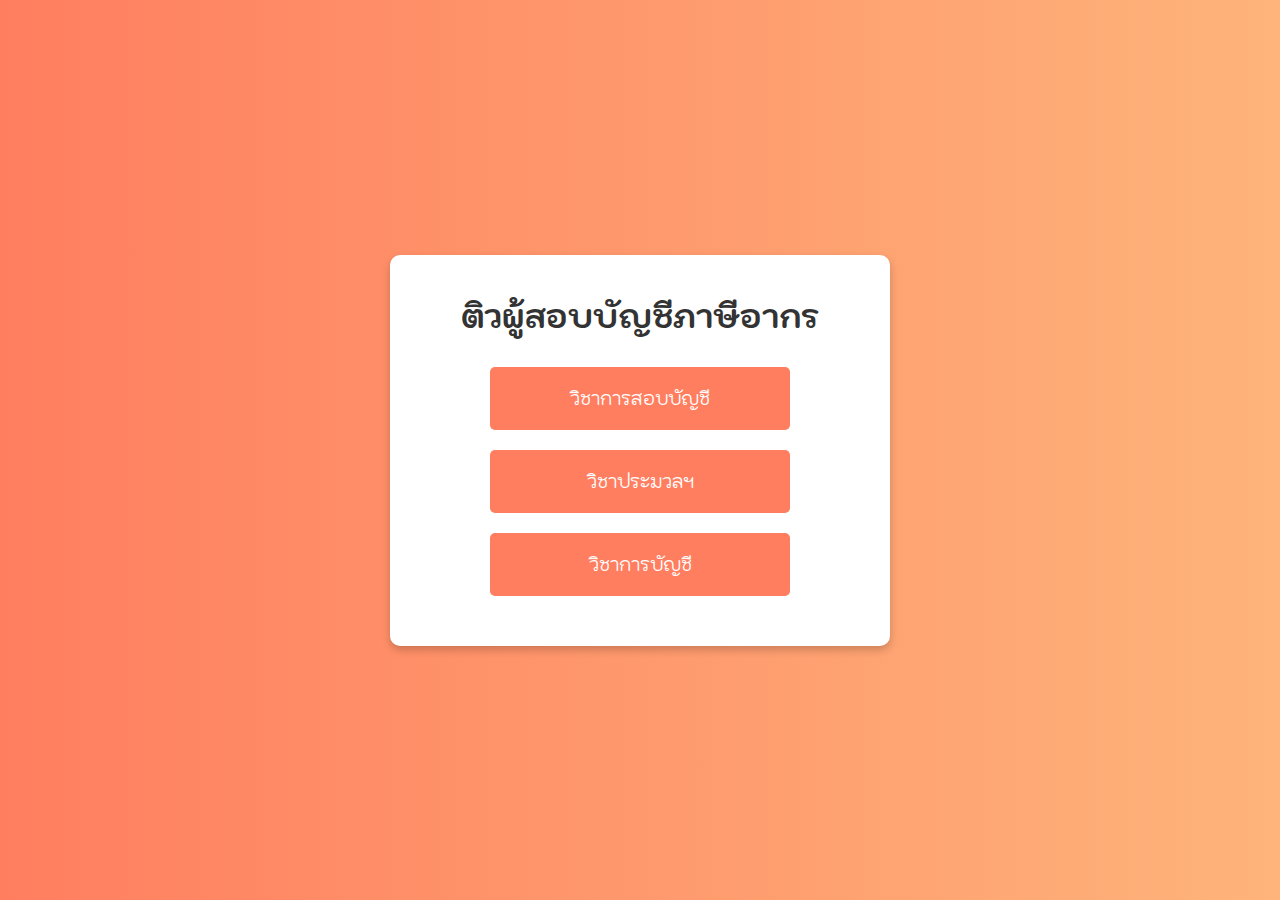
<file: index.html>
<!DOCTYPE html>
<html lang="th">
<head>
    <meta charset="UTF-8">
    <meta name="viewport" content="width=device-width, initial-scale=1.0">
    <title>ติวผู้สอบบัญชีภาษีอากร</title>
    <link rel="stylesheet" href="styles.css">
    <link href="https://fonts.googleapis.com/css2?family=Kodchasan:wght@400;700&display=swap" rel="stylesheet">
</head>
<body>
    <div class="container">
        <h1>ติวผู้สอบบัญชีภาษีอากร</h1>
        <div class="button-container">
            <button onclick="location.href='page1.html'">วิชาการสอบบัญชี</button>
            <button onclick="location.href='page2.html'">วิชาประมวลฯ</button>
            <button onclick="location.href='page3.html'">วิชาการบัญชี</button>
        </div>
    </div>
</body>
</html>
</file>
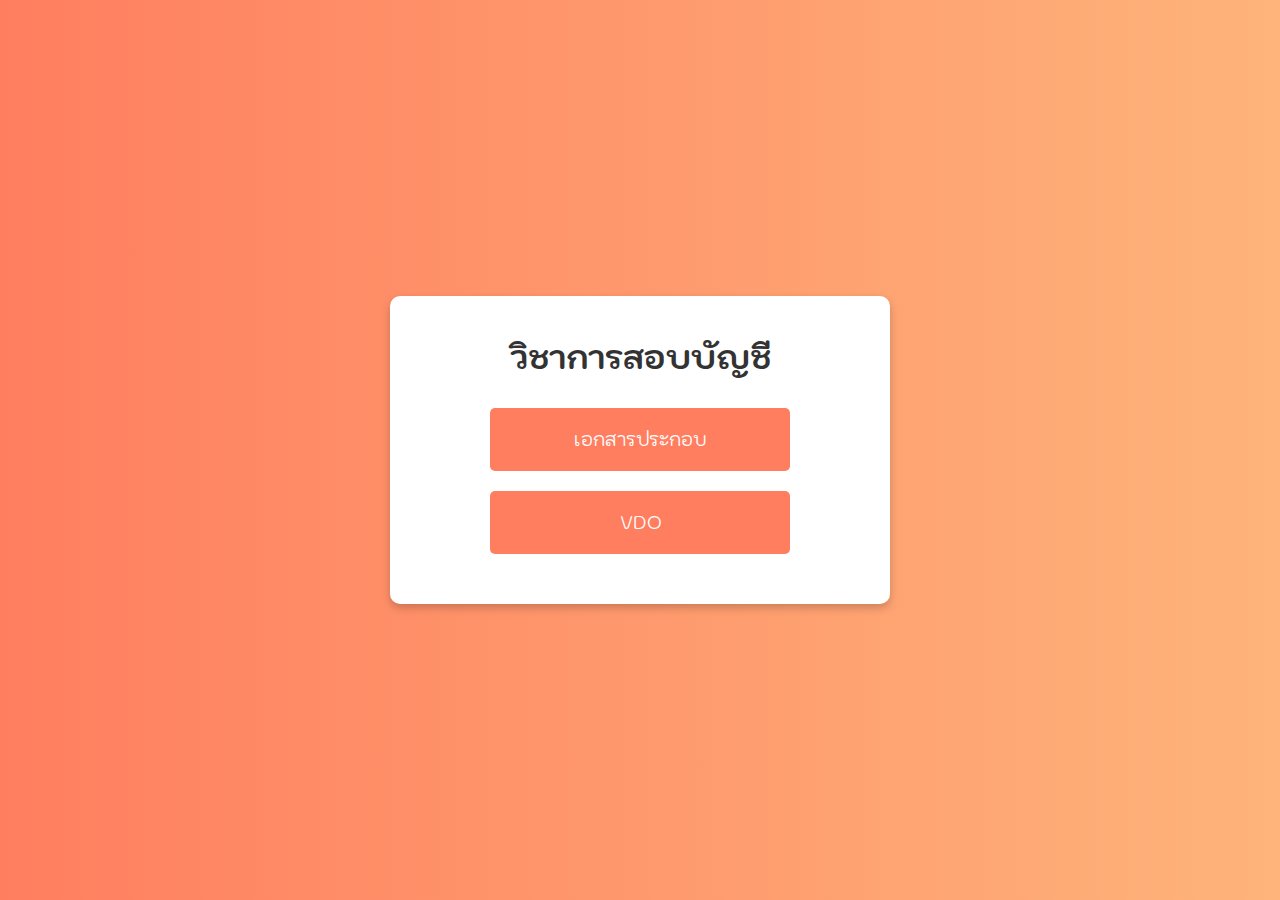
<file: page1.html>
<!DOCTYPE html>
<html lang="th">
<head>
    <meta charset="UTF-8">
    <meta name="viewport" content="width=device-width, initial-scale=1.0">
    <title>วิชาการสอบบัญชี</title>
    <link rel="stylesheet" href="styles.css">
    <link href="https://fonts.googleapis.com/css2?family=Kodchasan:wght@400;700&display=swap" rel="stylesheet">
</head>
<body>
    <div class="container">
        <h1>วิชาการสอบบัญชี</h1>
        <div class="button-container">
            <button onclick="location.href='pdf1.html'">เอกสารประกอบ</button>
            <button onclick="location.href='vdo1.html'">VDO</button>
        </div>
    </div>
</body>
</html>
</file>
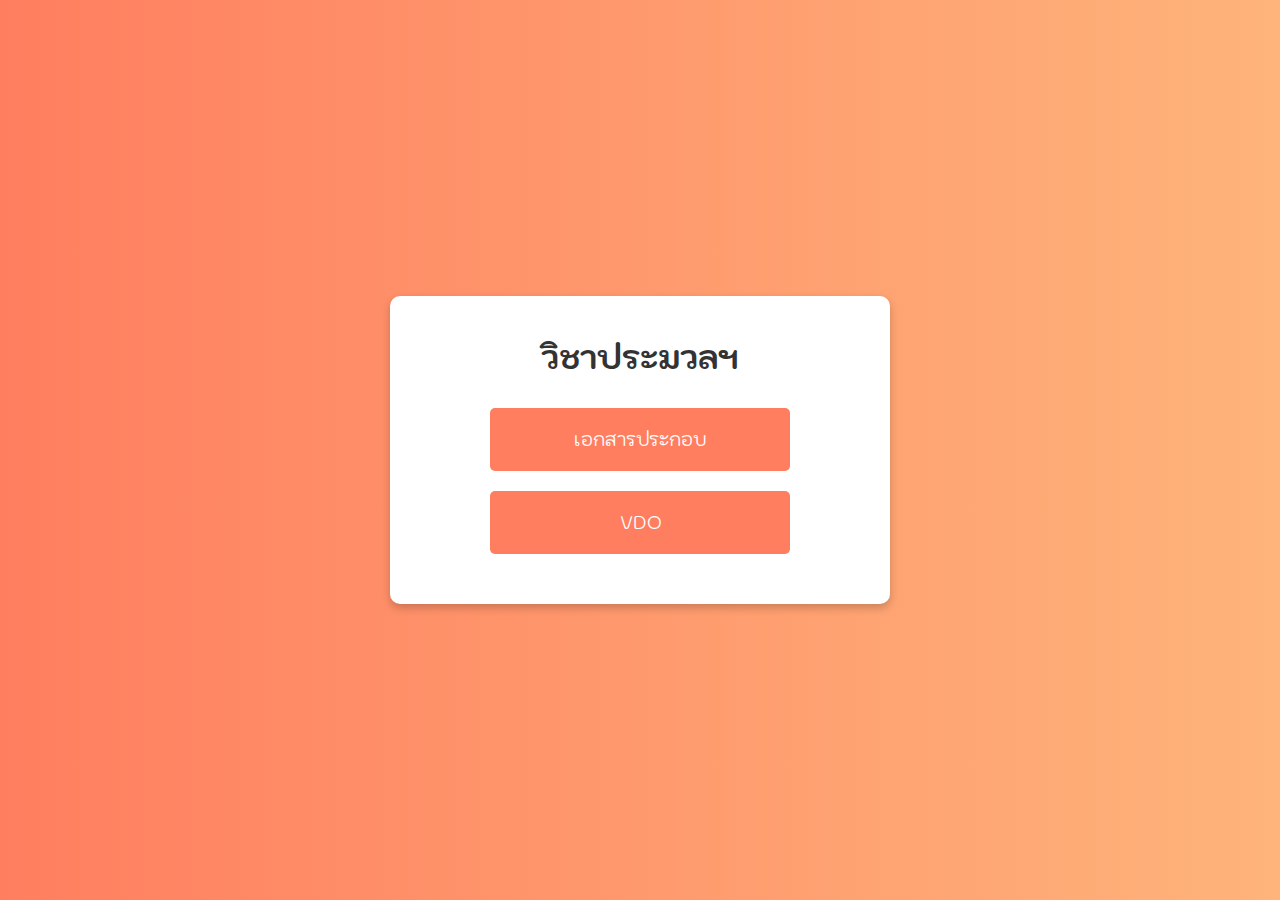
<file: page2.html>
<!DOCTYPE html>
<html lang="th">
<head>
    <meta charset="UTF-8">
    <meta name="viewport" content="width=device-width, initial-scale=1.0">
    <title>วิชาประมวลฯ</title>
    <link rel="stylesheet" href="styles.css">
    <link href="https://fonts.googleapis.com/css2?family=Kodchasan:wght@400;700&display=swap" rel="stylesheet">
</head>
<body>
    <div class="container">
        <h1>วิชาประมวลฯ</h1>
        <div class="button-container">
            <button onclick="location.href='pdf2.html'">เอกสารประกอบ</button>
            <button onclick="location.href='vdo2.html'">VDO</button>
        </div>
    </div>
</body>
</html>
</file>
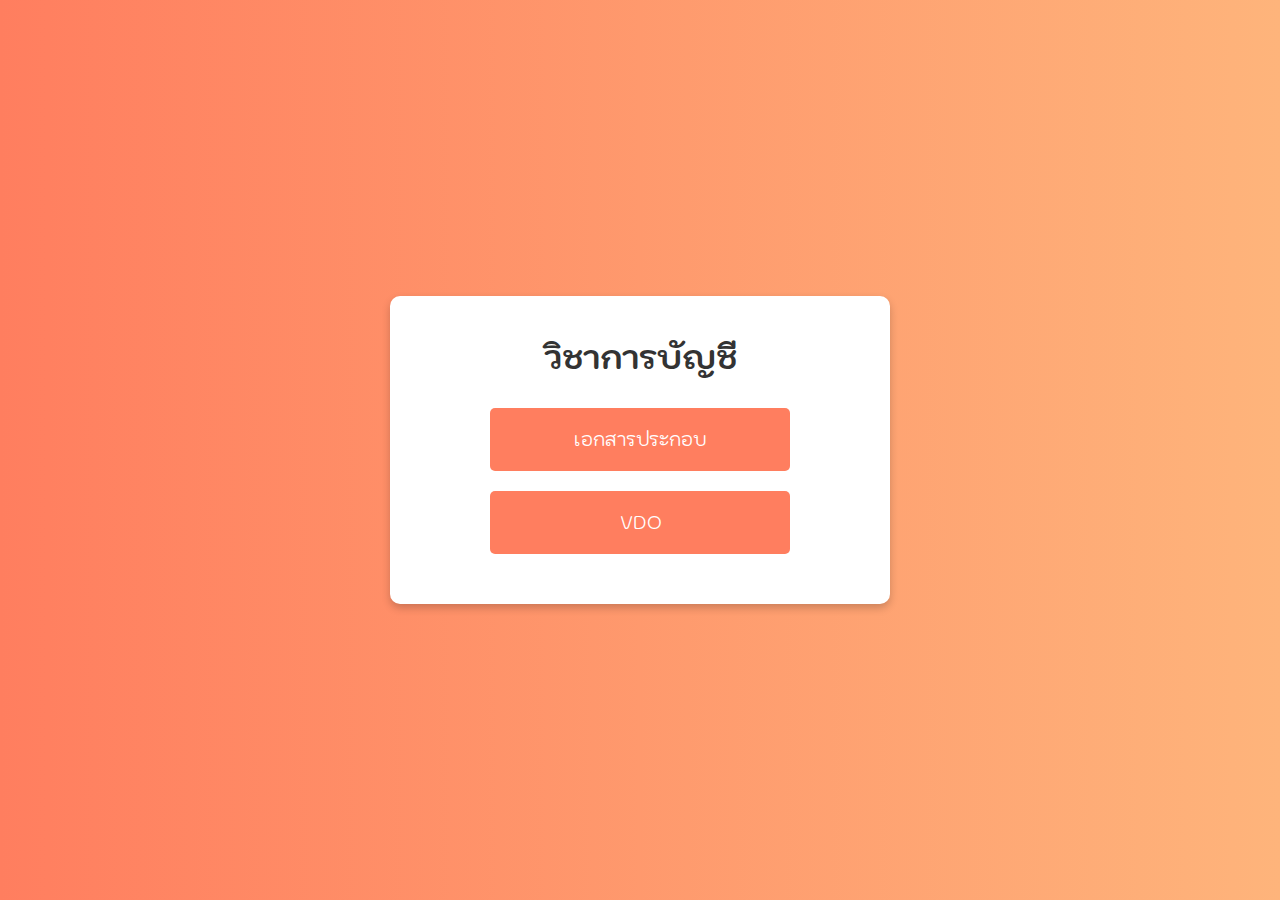
<file: page3.html>
<!DOCTYPE html>
<html lang="th">
<head>
    <meta charset="UTF-8">
    <meta name="viewport" content="width=device-width, initial-scale=1.0">
    <title>วิชาการบัญชี</title>
    <link rel="stylesheet" href="styles.css">
    <link href="https://fonts.googleapis.com/css2?family=Kodchasan:wght@400;700&display=swap" rel="stylesheet">
</head>
<body>
    <div class="container">
        <h1>วิชาการบัญชี</h1>
        <div class="button-container">
            <button onclick="location.href='pdf3.html'">เอกสารประกอบ</button>
            <button onclick="location.href='vdo3.html'">VDO</button>
        </div>
    </div>
</body>
</html>
</file>
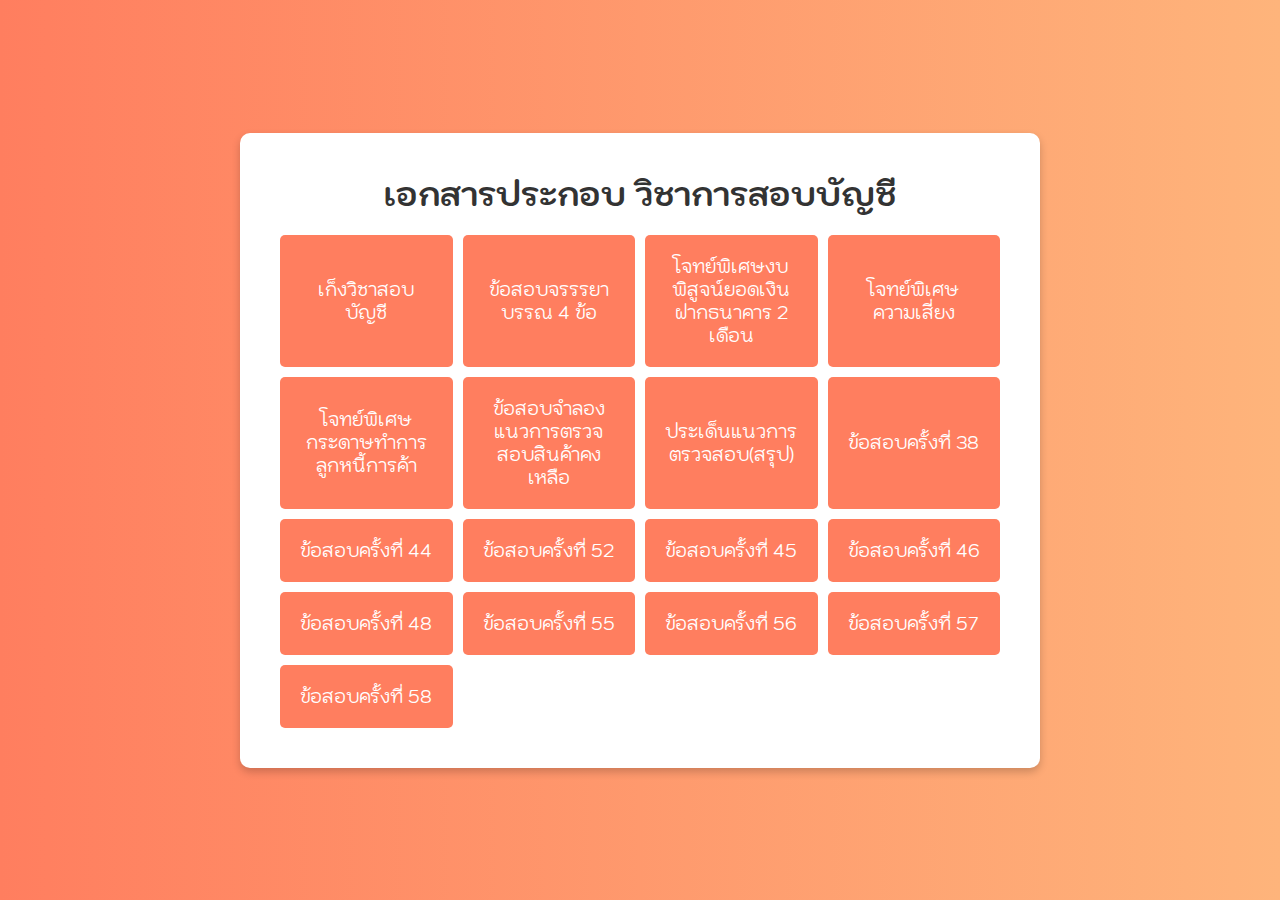
<file: pdf1.html>
<!DOCTYPE html>
<html lang="th">
<head>
    <meta charset="UTF-8">
    <meta name="viewport" content="width=device-width, initial-scale=1.0">
    <title>เอกสารประกอบ วิชาการสอบบัญชี</title>
    <link rel="stylesheet" href="styles_pdf.css">
    <link href="https://fonts.googleapis.com/css2?family=Kodchasan:wght@400;700&display=swap" rel="stylesheet">
</head>
<body>
    <div class="container">
        <h1>เอกสารประกอบ วิชาการสอบบัญชี</h1>
        <div class="button-container">
            <button id="6">เก็งวิชาสอบบัญชี</button>
            <button id="5">ข้อสอบจรรรยาบรรณ 4 ข้อ</button>
            <button id="14">โจทย์พิเศษงบพิสูจน์ยอดเงินฝากธนาคาร 2 เดือน</button>
            <button id="16">โจทย์พิเศษความเสี่ยง </button>
            <button id="7">โจทย์พิเศษ กระดาษทำการลูกหนี้การค้า </button>
            <button id="9">ข้อสอบจำลองแนวการตรวจสอบสินค้าคงเหลือ</button>
            <button id="17">ประเด็นแนวการตรวจสอบ(สรุป) </button>
            <button id="10">ข้อสอบครั้งที่ 38</button>
            <button id="11">ข้อสอบครั้งที่ 44</button>
            <button id="18">ข้อสอบครั้งที่ 52</button>
            <button id="12">ข้อสอบครั้งที่ 45</button>
            <button id="19">ข้อสอบครั้งที่ 46</button>
            <button id="20">ข้อสอบครั้งที่ 48</button>
            <button id="1">ข้อสอบครั้งที่ 55</button>
            <button id="22">ข้อสอบครั้งที่ 56</button>
            <button id="8">ข้อสอบครั้งที่ 57</button>
            <button id="21">ข้อสอบครั้งที่ 58</button>
            
            <button id="13" style="display: none;">เอกสารติวครั้งที่ 54</button>
            <button id="15" style="display: none;">ข้อสอบครั้งที่ 52</button>
            <button id="2" style="display: none;">ข้อสอบครั้งที่ 56 รายงาน</button>
            <button id="3" style="display: none;">ข้อสอบครั้งที่ 56 จรรยาบรรณ</button>
            <button id="4" style="display: none;">ข้อสอบครั้งที่ 56 ความเสี่ยง</button>
            
        </div>
    </div>

    <script>
        const videoUrls = [
        "https://drive.google.com/file/d/1VzgCzKWGG79yNii8-6xKuxufmansxpLc/view",
        "https://drive.google.com/file/d/1w0c3zM6DVW6OZcAuUvYTL-KAsshWs6_U/view",
        "https://drive.google.com/file/d/1ghp0q9ZBSd-0E3Ts4aQpcJFGLMrhsYuF/view",
        "https://drive.google.com/file/d/1MMxXVufyxsWkgCOKy209a1427UmaILgn/view",
        "https://drive.google.com/file/d/1vkJFsi9tK2COKT_a3wP8Q1Y8wQm0O6-H/view",
        "https://drive.google.com/file/d/1WYh2gu4OUCx-GTwo6X5ezpjryp063iak/view",
        "https://drive.google.com/drive/folders/1sAMQ3JClDeuBp9CL-BF9laFlCfsFBf72",
        "https://drive.google.com/file/d/1Z7N1peECkqQCeq-kCs7NMmhHyaWJjBw5/view",
        "https://drive.google.com/file/d/1nN_0fP27L5r3C4qNBEDgt2cwRxpkTYvD/view",
        "https://drive.google.com/file/d/1aveBvu1m-RWo1mX-HHc4e978sbon8Oea/view",
        "https://drive.google.com/file/d/1Wni9Vl6rYutBqSRK7z86ifO-ylh-skJh/view",
        "https://drive.google.com/file/d/1LB9Xidxjy1cCSnPTrhRa6KQWe3qomsIt/view",
        "https://drive.google.com/drive/folders/131SBateUJ8EGmACAMaUGxUBtIyotIZDo",
        "https://drive.google.com/file/d/10WNDh4962IlZfrmuc554l-Prdn4cjHOa/view",
        "https://drive.google.com/file/d/10WNDh4962IlZfrmuc554l-Prdn4cjHOa/view",
        "https://drive.google.com/file/d/1vkVlKQX5aFjrkANuXI9XlA32CQOlqgC8/view",
        "https://drive.google.com/file/d/1uiZ0wVQrcxqc02-RRJtUm4_tNjcMTT1-/view",
        "https://drive.google.com/file/d/1XhGN-lDbPcxacBkByGW3F8sVvTs043P3/view",
        "https://drive.google.com/file/d/1HO-TMzxh8s6xY49OdS3LAxWaM7EmVQwK/view",
        "https://drive.google.com/file/d/13m8dgjuX9XtpDiyV0R-4xREXuSvgbHMw/view",
        "https://drive.google.com/file/d/1Iu3IcgU3x1BeE616u1fwQodLTpYPHl8C/view",
        "https://drive.google.com/file/d/1SjVGorIASaMOpUA_UvwxDV-zoV_YLeao/view",
        "",
        ];

        for (let i = 1; i <= videoUrls.length; i++) {
            document.getElementById(i.toString()).addEventListener('click', function() {
                window.location.href = videoUrls[i - 1];
            });
        }
    </script> 
</body>
</html>
</file>
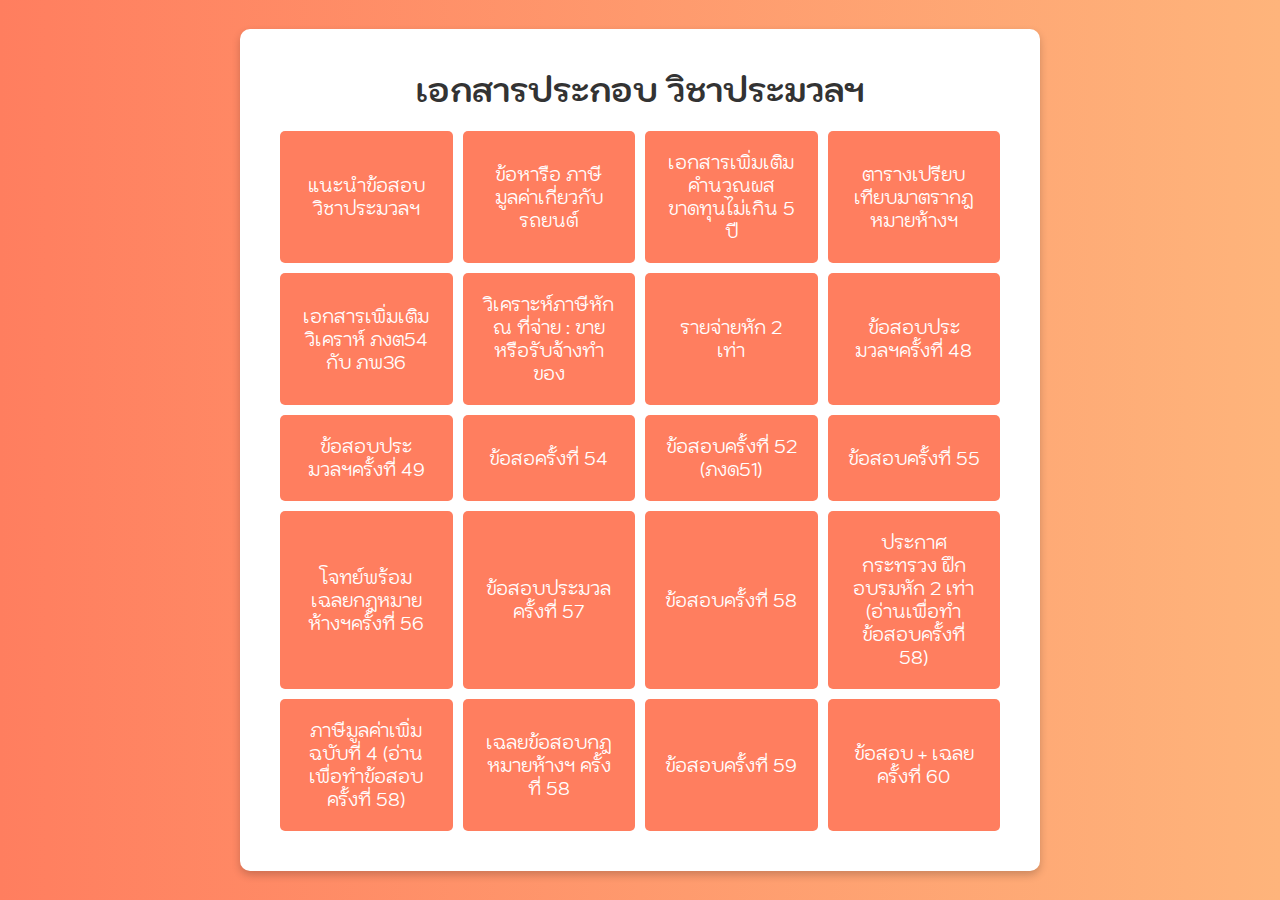
<file: pdf2.html>
<!DOCTYPE html>
<html lang="th">
<head>
    <meta charset="UTF-8">
    <meta name="viewport" content="width=device-width, initial-scale=1.0">
    <title>เอกสารประกอบ วิชาประมวลฯ</title>
    <link rel="stylesheet" href="styles_pdf.css">
    <link href="https://fonts.googleapis.com/css2?family=Kodchasan:wght@400;700&display=swap" rel="stylesheet">
</head>
<body>
    <div class="container">
        <h1>เอกสารประกอบ วิชาประมวลฯ</h1>
        <div class="button-container">
            <button id="1">แนะนำข้อสอบวิชาประมวลฯ</button>
            <button id="18">ข้อหารือ ภาษีมูลค่าเกี่ยวกับรถยนต์ </button>
            <button id="13">เอกสารเพิ่มเติม คำนวณผสขาดทุนไม่เกิน 5 ปี</button>
            <button id="15">ตารางเปรียบเทียบมาตรากฎหมายห้างฯ</button>
            <button id="16">เอกสารเพิ่มเติมวิเคราห์ ภงต54 กับ ภพ36   </button>
            <button id="4">วิเคราะห์ภาษีหัก ณ ที่จ่าย : ขายหรือรับจ้างทำของ</button>
            <button id="6">รายจ่ายหัก 2 เท่า </button>
            <button id="17">ข้อสอบประมวลฯครั้งที่ 48 </button>
            <button id="14">ข้อสอบประมวลฯครั้งที่ 49 </button>
            <button id="2">ข้อสอครั้งที่ 54</button>
            <button id="5">ข้อสอบครั้งที่ 52 (ภงด51)</button>
            <button id="3">ข้อสอบครั้งที่ 55</button>
            <button id="7">โจทย์พร้อมเฉลยกฎหมายห้างฯครั้งที่ 56 </button>
            <button id="8">ข้อสอบประมวลครั้งที่ 57 </button>
            <button id="9">ข้อสอบครั้งที่ 58</button>
            <button id="10">ประกาศกระทรวง ฝึกอบรมหัก 2 เท่า (อ่านเพื่อทำข้อสอบครั้งที่ 58)</button>
            <button id="11">ภาษีมูลค่าเพิ่มฉบับที่ 4 (อ่านเพื่อทำข้อสอบครั้งที่ 58)</button>
            <button id="12">เฉลยข้อสอบกฎหมายห้างฯ ครั้งที่ 58 </button>
            <button id="19">ข้อสอบครั้งที่ 59 </button>
            <button id="20">ข้อสอบ + เฉลยครั้งที่ 60 </button>
        </div>
    </div>

    <script>
        const videoUrls = [
        "https://drive.google.com/file/d/1MexpKKKG6DDqNnB_PzPr2AneWIl4sgND/view",
        "https://drive.google.com/file/d/1xYkt3KTMCljNoEr7K4hiUX5PDmV0pi7d/view",
        "https://drive.google.com/file/d/1SLV12QqSfmearo-sH5-SrK3ZMPYWCkW3/view",
        "https://drive.google.com/file/d/1Vv2KHm5Xk6sNLZ0if1n-hI-ChfXXEVEh/view",
        "https://drive.google.com/file/d/1YUiYfQ8LbdjO6C3-gUYUq8TA-I1jYehM/view",
        "https://drive.google.com/file/d/1rdoAL11yzrczDEQUvpmZyt2v7qcm-8ay/view",
        "https://drive.google.com/file/d/1X_40iS1ytr7TNHUcsUNyCNNGtsPSTC6v/view",
        "https://drive.google.com/file/d/19p-4f-mRsh5opjEkFobq3uYf4LmMGaXX/view",
        "https://drive.google.com/file/d/1-_usXsTz2kROCYQKFpy0hSY1EhbYp2w8/view",
        "https://drive.google.com/file/d/1z1ZMuO0yqAO3EpNgUvnsVG3tv-Sw-pAN/view",
        "https://drive.google.com/file/d/1R1enHyHUdBrB2VjMJfOklzDjtjxslPob/view",
        "https://drive.google.com/file/d/1W333jNAxAIlcpm47bUV1Kn5Ib-L310Gf/view",
        "https://drive.google.com/file/d/1FffZDS5MeODAPdu2yZ5g2ezxRmke9jVD/view",
        "https://drive.google.com/file/d/12RX1mQlvbN62mJCPNfnfMpZGwqOz3Wqb/view",
        "https://drive.google.com/file/d/1PQ7P8bIYyeuWZ0DVQElGZhnBAg_NtP5I/view",
        "https://drive.google.com/file/d/1cnKLpdhE1YLxFD0KTn1V8W8T5YicOOiq/view",
        "https://drive.google.com/file/d/1HJ7f_i2BXvej43y4Jh9_5STbq8fkHnEE/view",
        "https://drive.google.com/drive/folders/12q7GdBCENMd65LvtILBrDRaZeRAv0v5I",
        "https://drive.google.com/file/d/1U_1uryqI_tuKmD-w9bpF6TqN4i9fd8b4/view",
        "https://docs.google.com/document/d/1ZuyWpAnUraNx4K_n-nn1eBSuyrBoHRBa/edit",
        ];

        for (let i = 1; i <= videoUrls.length; i++) {
            document.getElementById(i.toString()).addEventListener('click', function() {
                window.location.href = videoUrls[i - 1];
            });
        }
    </script> 
</body>
</html>
</file>
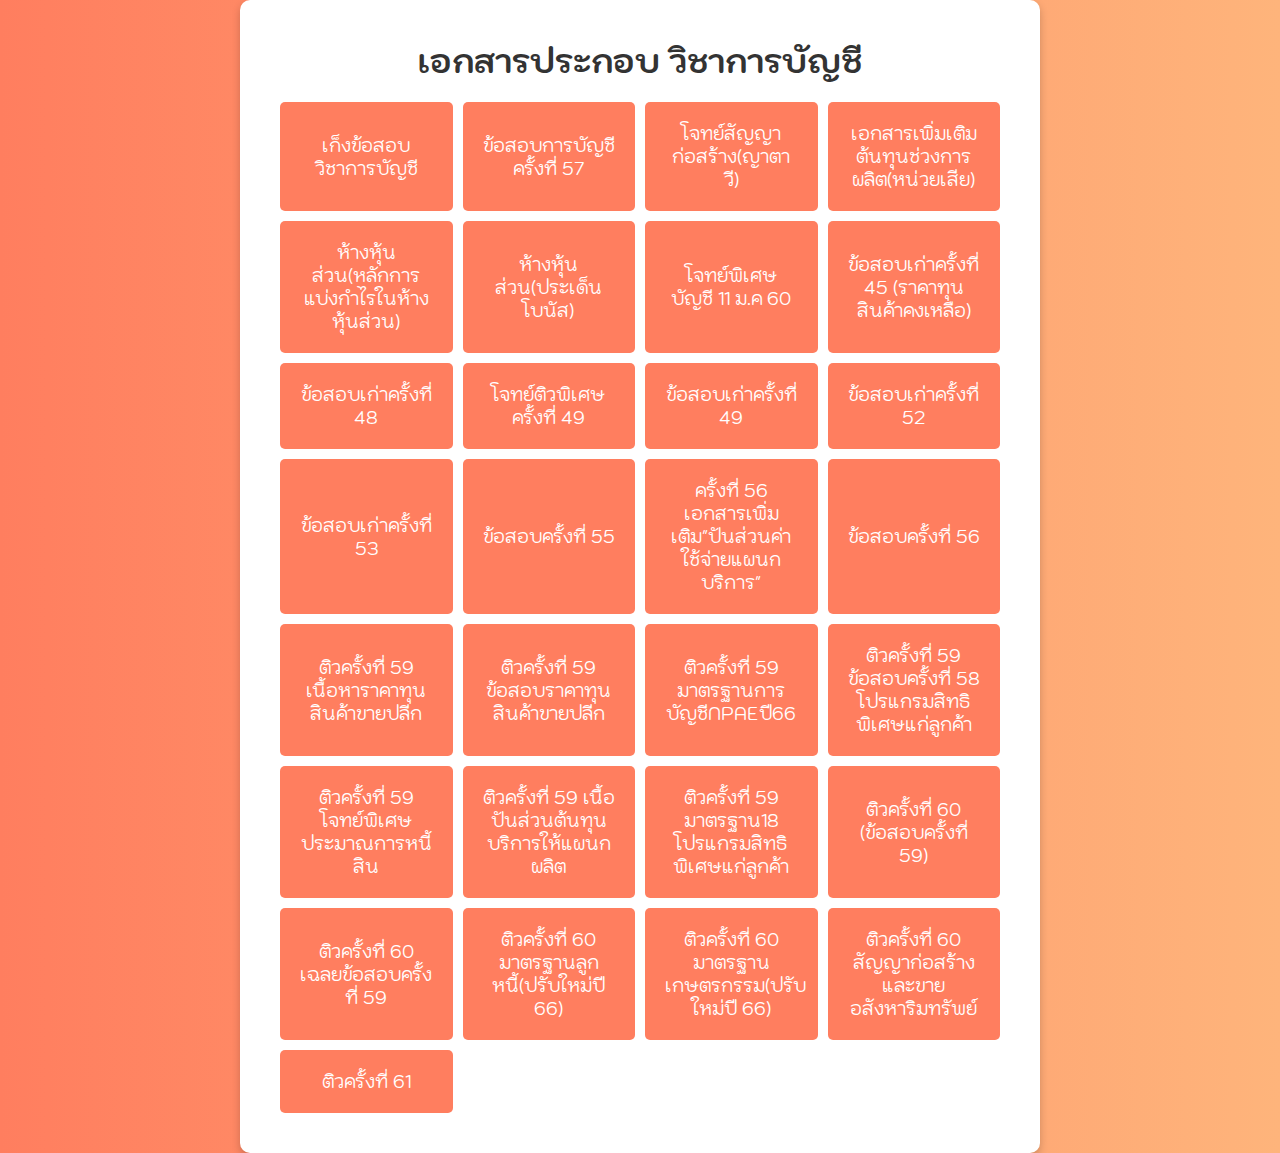
<file: pdf3.html>
<!DOCTYPE html>
<html lang="th">
<head>
    <meta charset="UTF-8">
    <meta name="viewport" content="width=device-width, initial-scale=1.0">
    <title>เอกสารประกอบ วิชาการบัญชี</title>
    <link rel="stylesheet" href="styles_pdf.css">
    <link href="https://fonts.googleapis.com/css2?family=Kodchasan:wght@400;700&display=swap" rel="stylesheet">
</head>
<body>
    <div class="container">
        <h1>เอกสารประกอบ วิชาการบัญชี</h1>
        <div class="button-container">
            <button id="1">เก็งข้อสอบวิชาการบัญชี</button>
            <button id="2">ข้อสอบการบัญชีครั้งที่ 57</button>
            <button id="3">โจทย์สัญญาก่อสร้าง(ญาตาวี)</button>
            <button id="4">เอกสารเพิ่มเติมต้นทุนช่วงการผลิต(หน่วยเสีย)</button>
            <button id="5">ห้างหุ้นส่วน(หลักการแบ่งกำไรในห้างหุ้นส่วน)</button>
            <button id="6">ห้างหุ้นส่วน(ประเด็นโบนัส)</button>
            <button id="7" style="display: none;">แนะนำการทำข้อสอบวิชาการบัญชี</button>
            <button id="8">โจทย์พิเศษบัญชี 11 ม.ค 60</button>
            <button id="9">ข้อสอบเก่าครั้งที่ 45 (ราคาทุนสินค้าคงเหลือ)</button>
            <button id="10">ข้อสอบเก่าครั้งที่ 48</button>
            <button id="11">โจทย์ติวพิเศษครั้งที่ 49</button>
            <button id="12">ข้อสอบเก่าครั้งที่ 49</button>
            <button id="13">ข้อสอบเก่าครั้งที่ 52</button>
            <button id="14">ข้อสอบเก่าครั้งที่ 53</button>
            <button id="15">ข้อสอบครั้งที่ 55</button>
            <button id="16">ครั้งที่ 56 เอกสารเพิ่มเติม"ปันส่วนค่าใช้จ่ายแผนกบริการ"</button>
            <button id="17">ข้อสอบครั้งที่ 56</button>
            <button id="18">ติวครั้งที่ 59 เนื้อหาราคาทุนสินค้าขายปลีก</button>
            <button id="19">ติวครั้งที่ 59 ข้อสอบราคาทุนสินค้าขายปลีก</button>
            <button id="20">ติวครั้งที่ 59 มาตรฐานการบัญชีNPAEปี66</button>
            <button id="21">ติวครั้งที่ 59 ข้อสอบครั้งที่ 58 โปรแกรมสิทธิพิเศษแก่ลูกค้า</button>
            <button id="22">ติวครั้งที่ 59 โจทย์พิเศษประมาณการหนี้สิน</button>
            <button id="23">ติวครั้งที่ 59 เนื้อปันส่วนต้นทุนบริการให้แผนกผลิต</button>
            <button id="24">ติวครั้งที่ 59 มาตรฐาน18 โปรแกรมสิทธิพิเศษแก่ลูกค้า</button>
            <button id="25">ติวครั้งที่ 60 (ข้อสอบครั้งที่ 59)</button>
            <button id="26">ติวครั้งที่ 60 เฉลยข้อสอบครั้งที่ 59</button>
            <button id="27">ติวครั้งที่ 60 มาตรฐานลูกหนี้(ปรับใหม่ปี 66)</button>
            <button id="28">ติวครั้งที่ 60 มาตรฐานเกษตรกรรม(ปรับใหม่ปี 66)</button>
            <button id="29">ติวครั้งที่ 60 สัญญาก่อสร้างและขายอสังหาริมทรัพย์</button>
            <button id="30">ติวครั้งที่ 61</button>
        </div>
    </div>

    <script>
        const videoUrls = [
        "https://drive.google.com/file/d/1TneuTwc5RZBYZa1rXvjG8EC_7G431ouR/view",
        "https://docs.google.com/document/d/10AxXQvjAc8Hv5QhT30wNtGEaA47JwonK/edit",
        "https://drive.google.com/file/d/1x_lzYwx-AN4hc9q6XypMgCNDlFpqthZy/view",
        "https://drive.google.com/file/d/1Z_hJ93D0UbdyiyoqE5LHo3kCFBSo7XSj/view",
        "https://drive.google.com/file/d/1714P_b4f_t7_Y8TS1C20Pvg3KCzZcBbj/view",
        "https://docs.google.com/document/d/1ESW17ghgDZDHCMZG9BcrePZQ94j9G1xU/edit",
        "https://drive.google.com/file/d/170OvyBntHQ4lVgakz4Fg0b3S2JHm8PfO/view",
        "https://docs.google.com/document/d/1PYf4WdnkaRih48J3K_7X5a_UUP8ElN1Q/edit",
        "https://drive.google.com/file/d/1drXEXuOtolQj98qM91wnJDYW90wXsIhu/view",
        "https://drive.google.com/file/d/1p4cBPwvYW9CvmgdSo1fLseyE8yW43X1E/view",
        "https://drive.google.com/file/d/19zAmp8d_WiaCPhPkVeADLGrjwDrGcI_O/view",
        "https://drive.google.com/file/d/1LmvVcqBcPAlJg-_lMN0hd_pR4olNfr-v/view",
        "https://drive.google.com/file/d/1otWpzW7INruLaqSMAz2fTvc-5DRAu4vW/view",
        "https://drive.google.com/file/d/1FLxm-9zW3PH36d2vFDrFuo58TiYtfyFV/view",
        "https://drive.google.com/file/d/1v6QMpmfK3O7-WtOlhFbJEfJQDfLfDc3K/view",
        "https://drive.google.com/file/d/11P4OM1wBgTBLSJ2AibpG-JGKKWlKnMx9/view",
        "https://drive.google.com/file/d/1YTfF5_kNrhKchuetisxmakSaKFfuMf45/view",
        "https://drive.google.com/file/d/1D8RrzhfEh0uzFyAj1zNSBdkbFy1OClsF/view",
        "https://drive.google.com/file/d/11VcsK9haQ4CeTDbMdqM1hItYnRvDWxp8/view",
        "https://drive.google.com/file/d/145NCxNPuTt3ns3xnhqGie1SRHTujx-9g/view",
        "https://drive.google.com/file/d/1avddRhFlUo-PxMJwUuArZLkCXUoHYvzp/view",
        "https://drive.google.com/file/d/1qOF9uPUEAWghGDHVtkqWrnQMP3EzQBMJ/view",
        "https://drive.google.com/file/d/11P4OM1wBgTBLSJ2AibpG-JGKKWlKnMx9/view",
        "https://drive.google.com/file/d/1NbM-eSGqrRr7P8cICIDTQBNvV3NkdvBp/view",
        "https://drive.google.com/file/d/1fJgrYako01dHUws7rJvsn8OmKZ3a2yAu/view",
        "https://drive.google.com/file/d/12EpOylzYRf58WDCH-4pd8N9ovlPGC4Jy/view",
        "https://drive.google.com/file/d/1VSASj-2rV3_gaK_N3KYKLi901N9gDsja/view",
        "https://drive.google.com/file/d/1dmP9sJf012s26vz0NJ4nG3QcM0GSboxl/view",
        "https://drive.google.com/file/d/1nb-IRuZsXjedRfs5UDqeanc8WpsE6DJF/view",
        "https://drive.google.com/file/d/1jP2SS2jSHquH4-1hKBwGtdAHONUcR9hv/view",
        ];

        for (let i = 1; i <= videoUrls.length; i++) {
            document.getElementById(i.toString()).addEventListener('click', function() {
                window.location.href = videoUrls[i - 1];
            });
        }
    </script> 
</body>
</html>
</file>
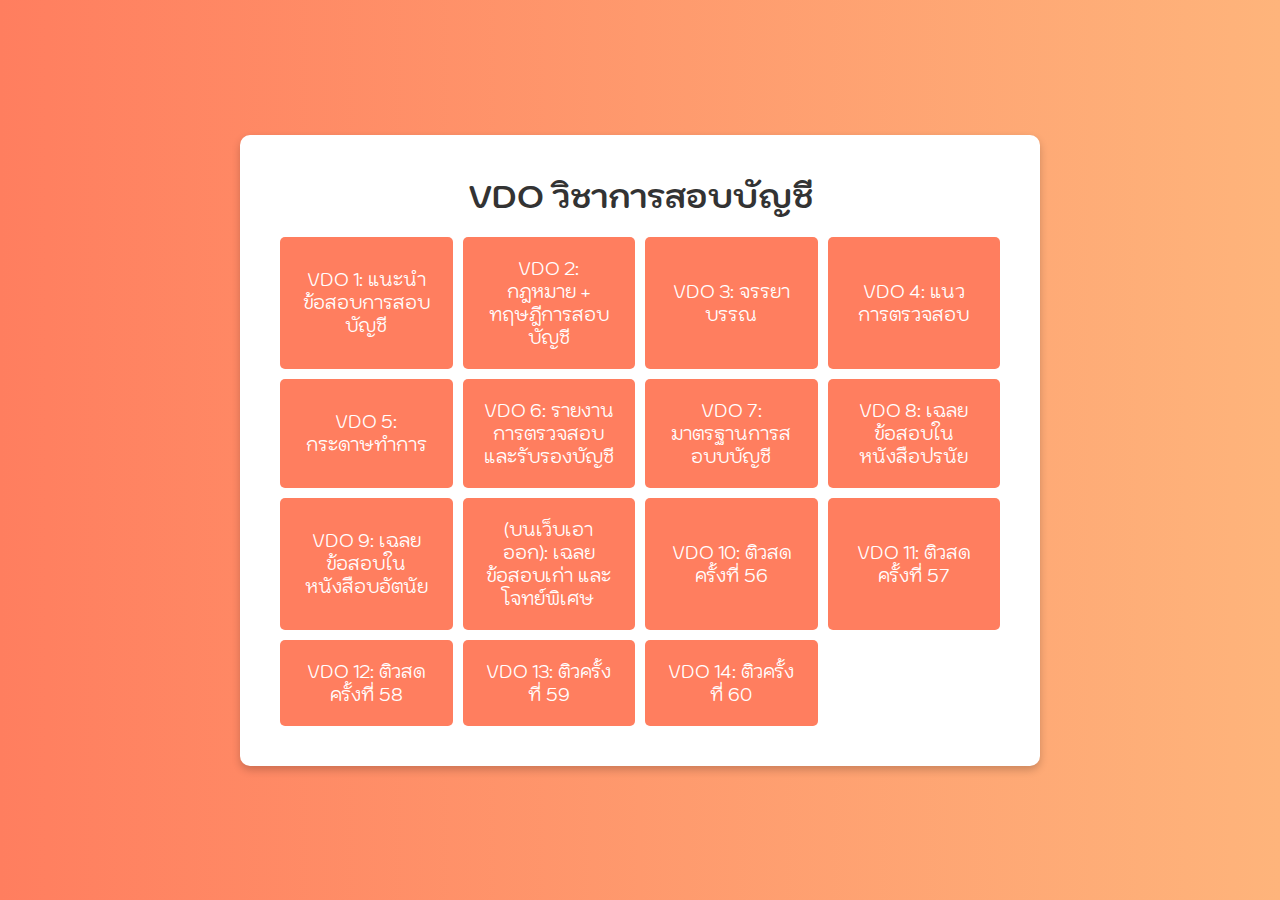
<file: vdo1.html>
<!DOCTYPE html>
<html lang="th">
<head>
    <meta charset="UTF-8">
    <meta name="viewport" content="width=device-width, initial-scale=1.0">
    <title>VDO วิชาการสอบบัญชี</title>
    <link rel="stylesheet" href="styles_pdf.css">
    <link href="https://fonts.googleapis.com/css2?family=Kodchasan:wght@400;700&display=swap" rel="stylesheet">
</head>
<body>
    <div class="container">
        <h1>VDO วิชาการสอบบัญชี</h1>
        <div class="button-container">
            <button id="1">VDO 1: แนะนำข้อสอบการสอบบัญชี</button>
            <button id="2">VDO 2: กฎหมาย + ทฤษฎีการสอบบัญชี</button>
            <button id="3">VDO 3: จรรยาบรรณ</button>
            <button id="4">VDO 4: แนวการตรวจสอบ</button>
            <button id="5">VDO 5: กระดาษทำการ</button>
            <button id="6">VDO 6: รายงานการตรวจสอบและรับรองบัญชี</button>
            <button id="7">VDO 7: มาตรฐานการสอบบบัญชี </button>
            <button id="8">VDO 8: เฉลยข้อสอบในหนังสือปรนัย</button>
            <button id="9">VDO 9: เฉลยข้อสอบในหนังสือบอัตนัย</button>
            <button id="10">(บนเว็บเอาออก): เฉลยข้อสอบเก่า และโจทย์พิเศษ</button>
            <button id="11">VDO 10: ติวสดครั้งที่ 56</button>
            <button id="12">VDO 11: ติวสดครั้งที่ 57</button>
            <button id="13">VDO 12: ติวสดครั้งที่ 58</button>
            <button id="14">VDO 13: ติวครั้งที่ 59</button>
            <button id="15">VDO 14: ติวครั้งที่ 60</button>
        </div>
    </div>

    <script>
        const videoUrls = [
        "https://youtube.com/playlist?list=PL8Y_G5xrPz2wg8Dbub6VccmGFdvgh7ENH&feature=shared",
        "https://youtube.com/playlist?list=PL8Y_G5xrPz2wqinEDxUf-orEMqIoQbpXW&feature=shared",
        "https://youtube.com/playlist?list=PL8Y_G5xrPz2xSyOJ6_jexNQIYnQN0XHuU&feature=shared",
        "https://youtube.com/playlist?list=PL8Y_G5xrPz2zDMKfrKc6UYKIU0esVUPqd&feature=shared",
        "https://youtube.com/playlist?list=PL8Y_G5xrPz2yc_vL2lCi_KjQq1Vnys1MP&feature=shared",
        "https://youtube.com/playlist?list=PL8Y_G5xrPz2xb_8kdlnqQx0gd_xCYrfJh&feature=shared",
        "https://youtube.com/playlist?list=PL8Y_G5xrPz2wlFQQcc3CQIFv8okPMcZ8-&feature=shared",
        "https://youtube.com/playlist?list=PL8Y_G5xrPz2y2LmYpMXat2PjVd90ulIEA&feature=shared",
        "https://youtube.com/playlist?list=PL8Y_G5xrPz2ych3V3O6JEVxv7lHpndEHI&feature=shared",
        "https://youtube.com/playlist?list=PL8Y_G5xrPz2wSo4LNvHwy4qljzCDk_Z2j&feature=shared",
        "https://youtube.com/playlist?list=PL8Y_G5xrPz2xT2yfqRXDB3NmDsKTK2lqr&feature=shared",
        "https://youtube.com/playlist?list=PL8Y_G5xrPz2zvsjGFZ0tmqmQDBCIVvMQy&feature=shared",
        "https://youtube.com/playlist?list=PL8Y_G5xrPz2xGlqk6vZf_JHzrnxJLyfts&feature=shared",
        "https://youtube.com/playlist?list=PLbes0n4udwFfyMB8tUeoYU9mF6orqJIm6&si=LEqcLd8RzjNUj8Yr",
        "https://youtube.com/playlist?list=PLbes0n4udwFc6dfpfnWb1YeNX_J-T-y7B&si=_Hpt-1P2RhNBERSc",
        ];

        for (let i = 1; i <= videoUrls.length; i++) {
            document.getElementById(i.toString()).addEventListener('click', function() {
                window.location.href = videoUrls[i - 1];
            });
        }
    </script> 
</body>
</html>
</file>
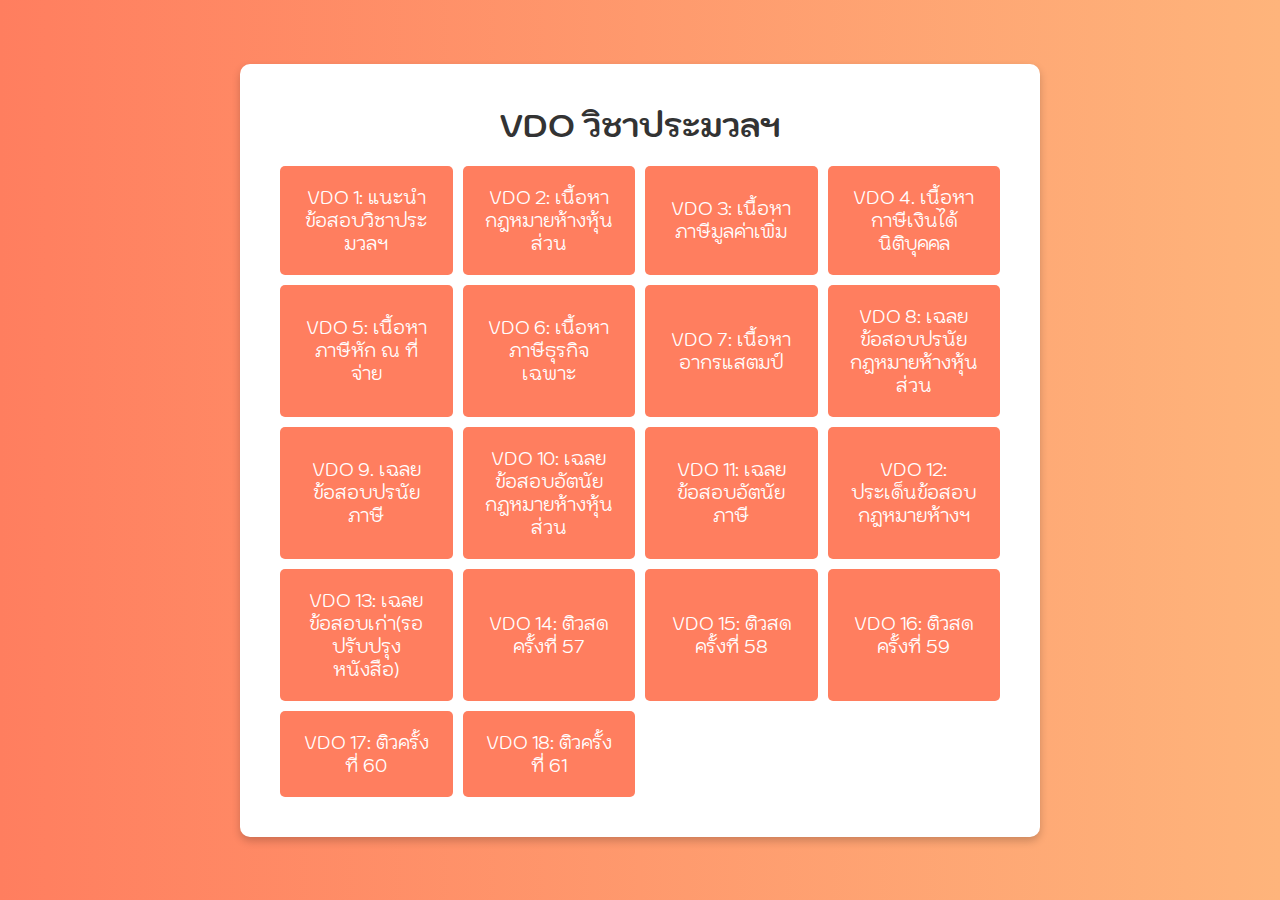
<file: vdo2.html>
<!DOCTYPE html>
<html lang="th">
<head>
    <meta charset="UTF-8">
    <meta name="viewport" content="width=device-width, initial-scale=1.0">
    <title>VDO วิชาประมวลฯ</title>
    <link rel="stylesheet" href="styles_pdf.css">
    <link href="https://fonts.googleapis.com/css2?family=Kodchasan:wght@400;700&display=swap" rel="stylesheet">
</head>
<body>
    <div class="container">
        <h1>VDO วิชาประมวลฯ</h1>
        <div class="button-container">
            <button id="1">VDO 1: แนะนำข้อสอบวิชาประมวลฯ</button>
            <button id="2">VDO 2: เนื้อหากฎหมายห้างหุ้นส่วน</button>
            <button id="3">VDO 3: เนื้อหาภาษีมูลค่าเพิ่ม</button>
            <button id="4">VDO 4. เนื้อหากาษีเงินได้นิติบุคคล</button>
            <button id="5">VDO 5: เนื้อหาภาษีหัก ณ ที่จ่าย</button>
            <button id="6">VDO 6: เนื้อหาภาษีธุรกิจเฉพาะ</button>
            <button id="7">VDO 7: เนื้อหาอากรแสตมป์</button>
            <button id="8">VDO 8: เฉลยข้อสอบปรนัยกฎหมายห้างหุ้นส่วน</button>
            <button id="9">VDO 9. เฉลยข้อสอบปรนัยภาษี</button>
            <button id="10">VDO 10: เฉลยข้อสอบอัตนัยกฎหมายห้างหุ้นส่วน</button>
            <button id="11">VDO 11: เฉลยข้อสอบอัตนัยภาษี</button>
            <button id="12">VDO 12: ประเด็นข้อสอบกฎหมายห้างฯ</button>
            <button id="13">VDO 13: เฉลยข้อสอบเก่า(รอปรับปรุงหนังสือ)</button>
            <button id="14">VDO 14: ติวสดครั้งที่ 57</button>
            <button id="15">VDO 15: ติวสดครั้งที่ 58</button>
            <button id="16">VDO 16: ติวสดครั้งที่ 59</button>
            <button id="17">VDO 17: ติวครั้งที่ 60</button>
            <button id="18">VDO 18: ติวครั้งที่ 61</button>
        </div>
    </div>

    <script>
        const videoUrls = [
        "https://youtube.com/playlist?list=PL8Y_G5xrPz2xzHghiWTJrz5LGS6fmjLnS&feature=shared",
        "https://youtube.com/playlist?list=PL8Y_G5xrPz2xBhKzMr8v2jsOtRbzInv19&feature=shared",
        "https://youtube.com/playlist?list=PL8Y_G5xrPz2zQWW-3gD9fyZdSbwaMXzYT&feature=shared",
        "https://youtube.com/playlist?list=PL8Y_G5xrPz2woVMMRSKa_vU-jfB8Mmwfx&feature=shared",
        "https://youtube.com/playlist?list=PL8Y_G5xrPz2yYdFv7RpUzAboTj4aeVHXy&feature=shared",
        "https://youtube.com/playlist?list=PL8Y_G5xrPz2zZyuGOQAO7Ycf4hO2DYcj8&feature=shared",
        "https://youtube.com/playlist?list=PL8Y_G5xrPz2zwSZWsrmZoJGwUm_uutH7B&feature=shared",
        "https://youtube.com/playlist?list=PL8Y_G5xrPz2w4x8YvAPvbi0MO5ubz-NPB&feature=shared",
        "https://youtube.com/playlist?list=PL8Y_G5xrPz2wogU9DTzL_XLqwhXTgYrCx&feature=shared",
        "https://youtube.com/playlist?list=PL8Y_G5xrPz2yTOoCdW4sKMet0uz0ydBQM&feature=shared",
        "https://youtube.com/playlist?list=PL8Y_G5xrPz2ywEI1jaTROn4zJzKcR3G4G&feature=shared",
        "https://youtube.com/playlist?list=PL8Y_G5xrPz2yT4-RrJnMlxsie-4s38Svu&feature=shared",
        "https://youtube.com/playlist?list=PL8Y_G5xrPz2y419z0oWjJnAASKTTPoSW5&feature=shared",
        "https://youtube.com/playlist?list=PL8Y_G5xrPz2zqjX2zAbgICSWUDKom-seY&feature=shared",
        "https://youtube.com/playlist?list=PL8Y_G5xrPz2zWOAQNY0MWgtc9MfMEn5FL&feature=shared",
        "https://youtube.com/playlist?list=PL8Y_G5xrPz2wEFFY-hamrdDKJWKkqH5Y8&feature=shared",
        "https://youtube.com/playlist?list=PLbes0n4udwFctweHf3nEZEg-IlAwr70AQ&si=yd9F48pSFP-L3qGU",
        "https://youtube.com/playlist?list=PLbes0n4udwFeQ0BD01sqR_uFF5gMKR4Mc&si=JWhWWDrh4oDwtfXZ",
        ];

        for (let i = 1; i <= videoUrls.length; i++) {
            document.getElementById(i.toString()).addEventListener('click', function() {
                window.location.href = videoUrls[i - 1];
            });
        }
    </script> 
</body>
</html>
</file>
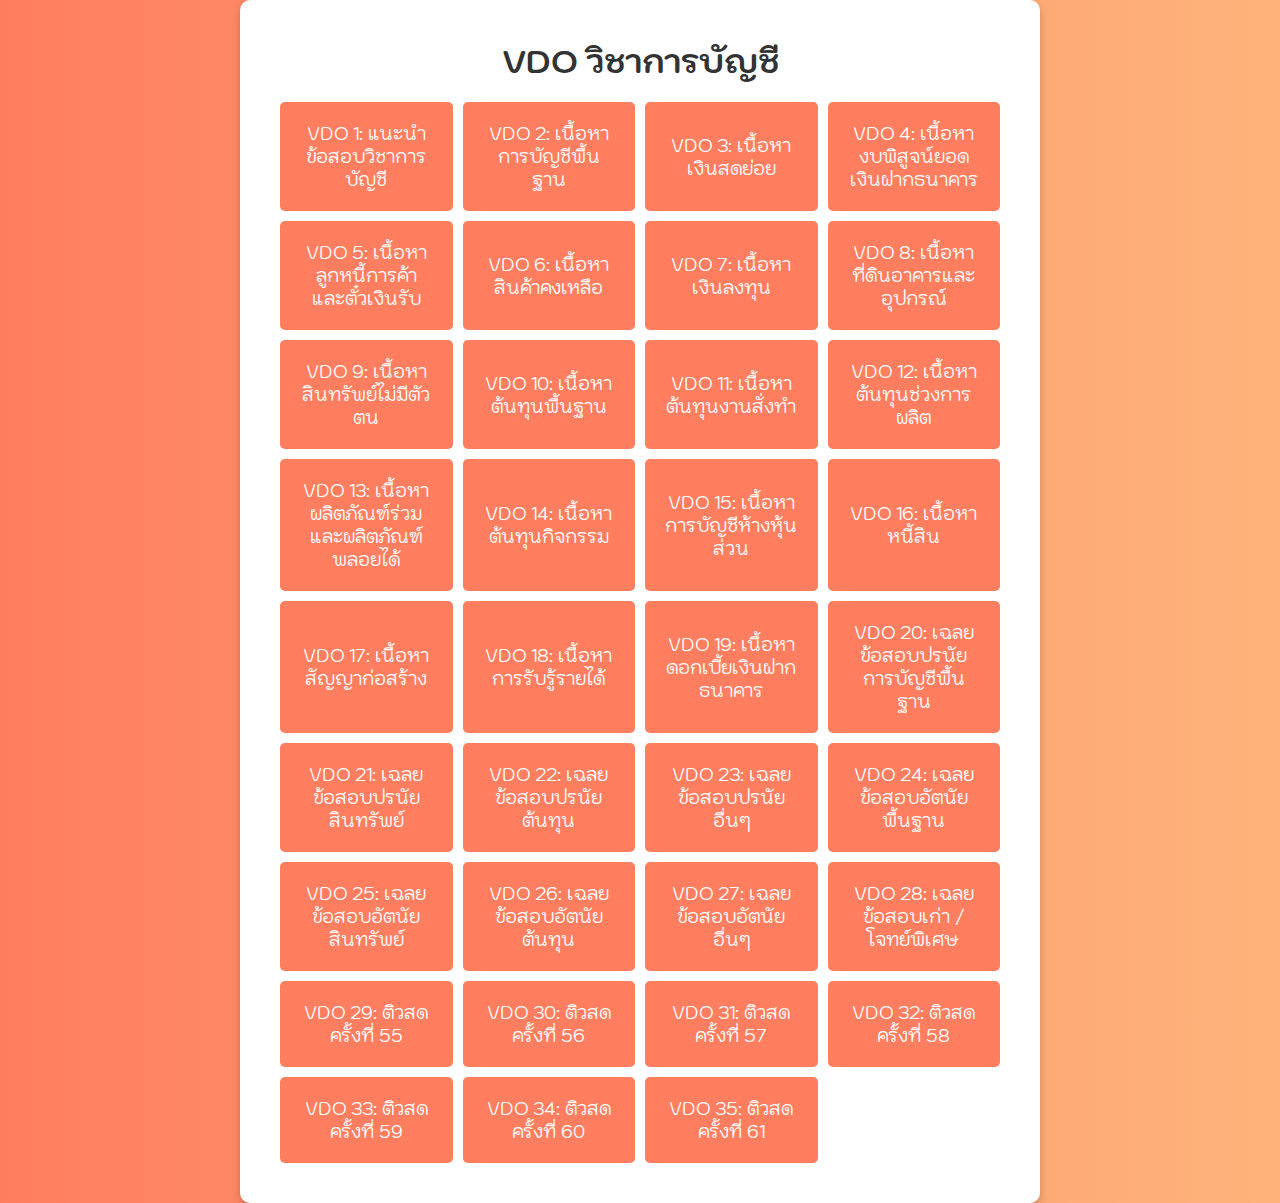
<file: vdo3.html>
<!DOCTYPE html>
<html lang="th">
<head>
    <meta charset="UTF-8">
    <meta name="viewport" content="width=device-width, initial-scale=1.0">
    <title>VDO วิชาการบัญชี</title>
    <link rel="stylesheet" href="styles_pdf.css">
    <link href="https://fonts.googleapis.com/css2?family=Kodchasan:wght@400;700&display=swap" rel="stylesheet">
</head>
<body>
    <div class="container">
        <h1>VDO วิชาการบัญชี</h1>
        <div class="button-container">
            <button id="1">VDO 1: แนะนำข้อสอบวิชาการบัญชี</button>
            <button id="2">VDO 2: เนื้อหาการบัญชีพื้นฐาน</button>
            <button id="3">VDO 3: เนื้อหาเงินสดย่อย</button>
            <button id="4">VDO 4: เนื้อหางบพิสูจน์ยอดเงินฝากธนาคาร</button>
            <button id="5">VDO 5: เนื้อหาลูกหนี้การค้าและตั๋วเงินรับ</button>
            <button id="6">VDO 6: เนื้อหาสินค้าคงเหลือ</button>
            <button id="7">VDO 7: เนื้อหาเงินลงทุน</button>
            <button id="8">VDO 8: เนื้อหาที่ดินอาคารและอุปกรณ์</button>
            <button id="9">VDO 9: เนื้อหาสินทรัพย์ไม่มีตัวตน</button>
            <button id="10">VDO 10: เนื้อหาต้นทุนพื้นฐาน</button>
            <button id="11">VDO 11: เนื้อหาต้นทุนงานสั่งทำ</button>
            <button id="12">VDO 12: เนื้อหาต้นทุนช่วงการผลิต</button>
            <button id="13" style="display: none;">VDO 13: เนื้อหาต้นทุนมาตรฐาน (ไม่มีวิดีโอ) </button>
            <button id="14">VDO 13: เนื้อหาผลิตภัณฑ์ร่วมและผลิตภัณฑ์พลอยได้</button>
            <button id="15">VDO 14: เนื้อหาต้นทุนกิจกรรม</button>
            <button id="16">VDO 15: เนื้อหาการบัญชีห้างหุ้นส่วน</button>
            <button id="17">VDO 16: เนื้อหาหนี้สิน</button>
            <button id="18">VDO 17: เนื้อหาสัญญาก่อสร้าง</button>
            <button id="19">VDO 18: เนื้อหาการรับรู้รายได้</button>
            <button id="36">VDO 19: เนื้อหาดอกเบี้ยเงินฝากธนาคาร</button>
            <button id="20">VDO 20: เฉลยข้อสอบปรนัยการบัญชีพื้นฐาน</button>
            <button id="21">VDO 21: เฉลยข้อสอบปรนัยสินทรัพย์</button>
            <button id="22">VDO 22: เฉลยข้อสอบปรนัยต้นทุน</button>
            <button id="23">VDO 23: เฉลยข้อสอบปรนัยอื่นๆ</button>
            <button id="24">VDO 24: เฉลยข้อสอบอัตนัยพื้นฐาน</button>
            <button id="25">VDO 25: เฉลยข้อสอบอัตนัยสินทรัพย์</button>
            <button id="26">VDO 26: เฉลยข้อสอบอัตนัยต้นทุน</button>
            <button id="27">VDO 27: เฉลยข้อสอบอัตนัยอื่นๆ</button>
            <button id="28">VDO 28: เฉลยข้อสอบเก่า / โจทย์พิเศษ</button>
            <button id="29">VDO 29: ติวสดครั้งที่ 55</button>
            <button id="30">VDO 30: ติวสดครั้งที่ 56</button>
            <button id="31">VDO 31: ติวสดครั้งที่ 57</button>
            <button id="32">VDO 32: ติวสดครั้งที่ 58</button>
            <button id="33">VDO 33: ติวสดครั้งที่ 59</button>
            <button id="34">VDO 34: ติวสดครั้งที่ 60</button>
            <button id="35">VDO 35: ติวสดครั้งที่ 61</button>
        </div>
    </div>

    <script>
        const videoUrls = [
            "https://youtube.com/playlist?list=PL8Y_G5xrPz2xy_kdpPjIx57z59ILEU6QY&feature=shared",
            "https://youtube.com/playlist?list=PL8Y_G5xrPz2w4mq9suazIP-zAatuGxt9R&feature=shared",
            "https://youtube.com/playlist?list=PL8Y_G5xrPz2xa6GyAi5BR1WU2DbqNWmk1&feature=shared",
            "https://youtube.com/playlist?list=PL8Y_G5xrPz2w0bh2t2JNMj0VKkPYthS4T&feature=shared",
            "https://youtube.com/playlist?list=PL8Y_G5xrPz2x-BsByMznOJDWiWH2141iY&feature=shared",
            "https://youtube.com/playlist?list=PL8Y_G5xrPz2yPNp706YDtWlb8iwGBa8-a&feature=shared",
            "https://youtube.com/playlist?list=PL8Y_G5xrPz2zzFyz5fLs85I-HX8N22Dg9&feature=shared",
            "https://youtube.com/playlist?list=PL8Y_G5xrPz2zcKwcn8sJzs23Eifu-hQkI&feature=shared",
            "https://youtube.com/playlist?list=PL8Y_G5xrPz2zBCVA6VUugFFABCVdg6whq&feature=shared",
            "https://youtube.com/playlist?list=PL8Y_G5xrPz2ykQs-4LtvRFK8-Sd9-dd6d&feature=shared",
            "https://youtube.com/playlist?list=PL8Y_G5xrPz2xflJMo2Cvngid03u8TQnZY&feature=shared",
            "https://youtube.com/playlist?list=PL8Y_G5xrPz2xz48YsOEyWMSqJwrppixaF&feature=shared",
            "",
            "https://youtube.com/playlist?list=PL8Y_G5xrPz2yeXuykShaGBRlWCcZbfMFM&feature=shared",
            "https://youtube.com/playlist?list=PL8Y_G5xrPz2yzK6HjyTqSxsL6Hy0qQv8E&feature=shared",
            "https://youtube.com/playlist?list=PL8Y_G5xrPz2wDFDFh_-Me_1OcPKJPu03p&feature=shared",
            "https://youtube.com/playlist?list=PL8Y_G5xrPz2wOV4Hk1XHkS04yUgjaK3wv&feature=shared",
            "https://youtube.com/playlist?list=PL8Y_G5xrPz2wvFFVaaVSKobh2DXB4TR4T&feature=shared",
            "https://youtube.com/playlist?list=PL8Y_G5xrPz2zpzVgVjOPwemgKMCYI8k4U&feature=shared",
            "https://youtube.com/playlist?list=PL8Y_G5xrPz2w_u1ZONVogs_hzktpJDxwz&feature=shared",
            "https://youtube.com/playlist?list=PL8Y_G5xrPz2zkSVWx1Giy5zTZhkgzUNkx&feature=shared",
            "https://youtube.com/playlist?list=PL8Y_G5xrPz2zD6lohNmM7HWNQBGcKKQ4u&feature=shared",
            "https://youtube.com/playlist?list=PL8Y_G5xrPz2ygihfzxecSG4nG_lCiS83_&feature=shared",
            "https://youtube.com/playlist?list=PL8Y_G5xrPz2xKEOCveygyWF_6Al-01Pp0&feature=shared",
            "https://youtube.com/playlist?list=PL8Y_G5xrPz2yJZeCX_3slPAvpmxo-uPBs&feature=shared",
            "https://youtube.com/playlist?list=PL8Y_G5xrPz2xbFWGoJpGKlmjfIHHJh7Af&feature=shared",
            "https://youtube.com/playlist?list=PL8Y_G5xrPz2waFh7eLjeskYgL_GtbByCj&feature=shared",
            "https://youtube.com/playlist?list=PLbes0n4udwFeY0eyyx3NUySzaDMBsxfKw&si=VbWG6IF7JXS_Gijr",
            "https://youtube.com/playlist?list=PLbes0n4udwFf7i0UIe8z_vHi7ipFPCn17&si=6-0izryEY4Wu4toq",
            "https://youtube.com/playlist?list=PLbes0n4udwFc5G300A2yC0Zz1RSh-HeYc&si=Sn4khHWukSX3I1OK",
            "https://youtube.com/playlist?list=PLbes0n4udwFdh-FGYylDT57Q89CgWsNDv&si=CKmd1-jij0modcLQ",
            "https://youtube.com/playlist?list=PLbes0n4udwFejSnl8DNPeVMlzmCJB-xbL&si=Uh2fVouKY_gLLX3G",
            "https://youtube.com/playlist?list=PLbes0n4udwFeaQLuFrG7lD-FTayarzmcC&si=bzvnQWkndAahJUX2",
            "https://youtube.com/playlist?list=PLbes0n4udwFeK7TI3340Rtts9FHt9rQJr&si=tvzDli7cffi7TN0n",
            "https://youtube.com/playlist?list=PLbes0n4udwFd64jZ02iGf3WKjq_aXdydm&si=wzT5QKJDzakyQSuo",
            "https://youtube.com/playlist?list=PLbes0n4udwFcIugkSWFuv6YmcqfJz5cAP&si=pkBNLvCzW_yx8FaZ",
        ];

        for (let i = 1; i <= videoUrls.length; i++) {
            document.getElementById(i.toString()).addEventListener('click', function() {
                window.location.href = videoUrls[i - 1];
            });
        }
    </script>
</body>
</html>
</file>
<file: styles.css>
* {
    box-sizing: border-box;
    margin: 0;
    padding: 0;
}

body {
    font-family: 'Kodchasan', sans-serif;
    display: flex;
    justify-content: center;
    align-items: center;
    height: 100vh;
    background: linear-gradient(to right, #ff7e5f, #feb47b);
    margin: 0;
}

.container {
    text-align: center;
    background: white;
    padding: 40px;
    border-radius: 10px;
    box-shadow: 0 4px 8px rgba(0, 0, 0, 0.2);
    max-width: 90%;
    width: 500px;
    margin: 20px;
}

h1 {
    margin-bottom: 20px;
    color: #333;
    font-size: 2rem;
}

.button-container {
    display: flex;
    flex-direction: column;
    align-items: center;
}

button {
    font-family: 'Kodchasan', sans-serif;
    display: block;
    margin: 10px 0;
    padding: 20px 40px;
    font-size: 18px;
    color: white;
    background-color: #ff7e5f;
    border: none;
    border-radius: 5px;
    cursor: pointer;
    transition: background-color 0.3s ease;
    width: 100%;
    max-width: 300px;
}

button:hover {
    background-color: #feb47b;
}

button:disabled {
    background-color: #ccc;
    cursor: not-allowed;
}

@media (max-width: 600px) {
    .container {
        padding: 20px;
    }

    button {
        font-size: 16px;
        padding: 15px 30px;
    }

    h1 {
        font-size: 1.5rem;
    }
}
</file>
<file: styles_pdf.css>
* {
    box-sizing: border-box;
    margin: 0;
    padding: 0;
}

body {
    font-family: 'Kodchasan', sans-serif;
    background: linear-gradient(to right, #ff7e5f, #feb47b);
    margin: 0;
    display: flex;
    justify-content: center;
    align-items: center;
    min-height: 100vh; /* เปลี่ยนเป็น min-height เพื่อให้ body ยืดตามเนื้อหา */
}

.container {
    background: white;
    padding: 40px;
    border-radius: 10px;
    box-shadow: 0 4px 8px rgba(0, 0, 0, 0.2);
    max-width: 95%; /* ปรับ max-width ให้มากขึ้น */
    width: 800px; /* ปรับ width ให้มากขึ้น */
}

h1 {
    margin-bottom: 20px;
    color: #333;
    font-size: 2rem;
    text-align: center;
}

.button-container {
    display: grid; /* เปลี่ยนเป็น grid เพื่อให้ปุ่มกระจายอยู่ในหน้าเดียว */
    grid-template-columns: repeat(auto-fill, minmax(150px, 1fr)); /* ปรับ grid-template-columns */
    gap: 10px; /* กำหนดระยะห่างระหว่างปุ่ม */
}

button {
    font-family: 'Kodchasan', sans-serif;
    padding: 20px;
    font-size: 18px;
    color: white;
    background-color: #ff7e5f;
    border: none;
    border-radius: 5px;
    cursor: pointer;
    transition: background-color 0.3s ease;
}

button:hover {
    background-color: #feb47b;
}

button:disabled {
    background-color: #ccc;
    cursor: not-allowed;
}
</file>
